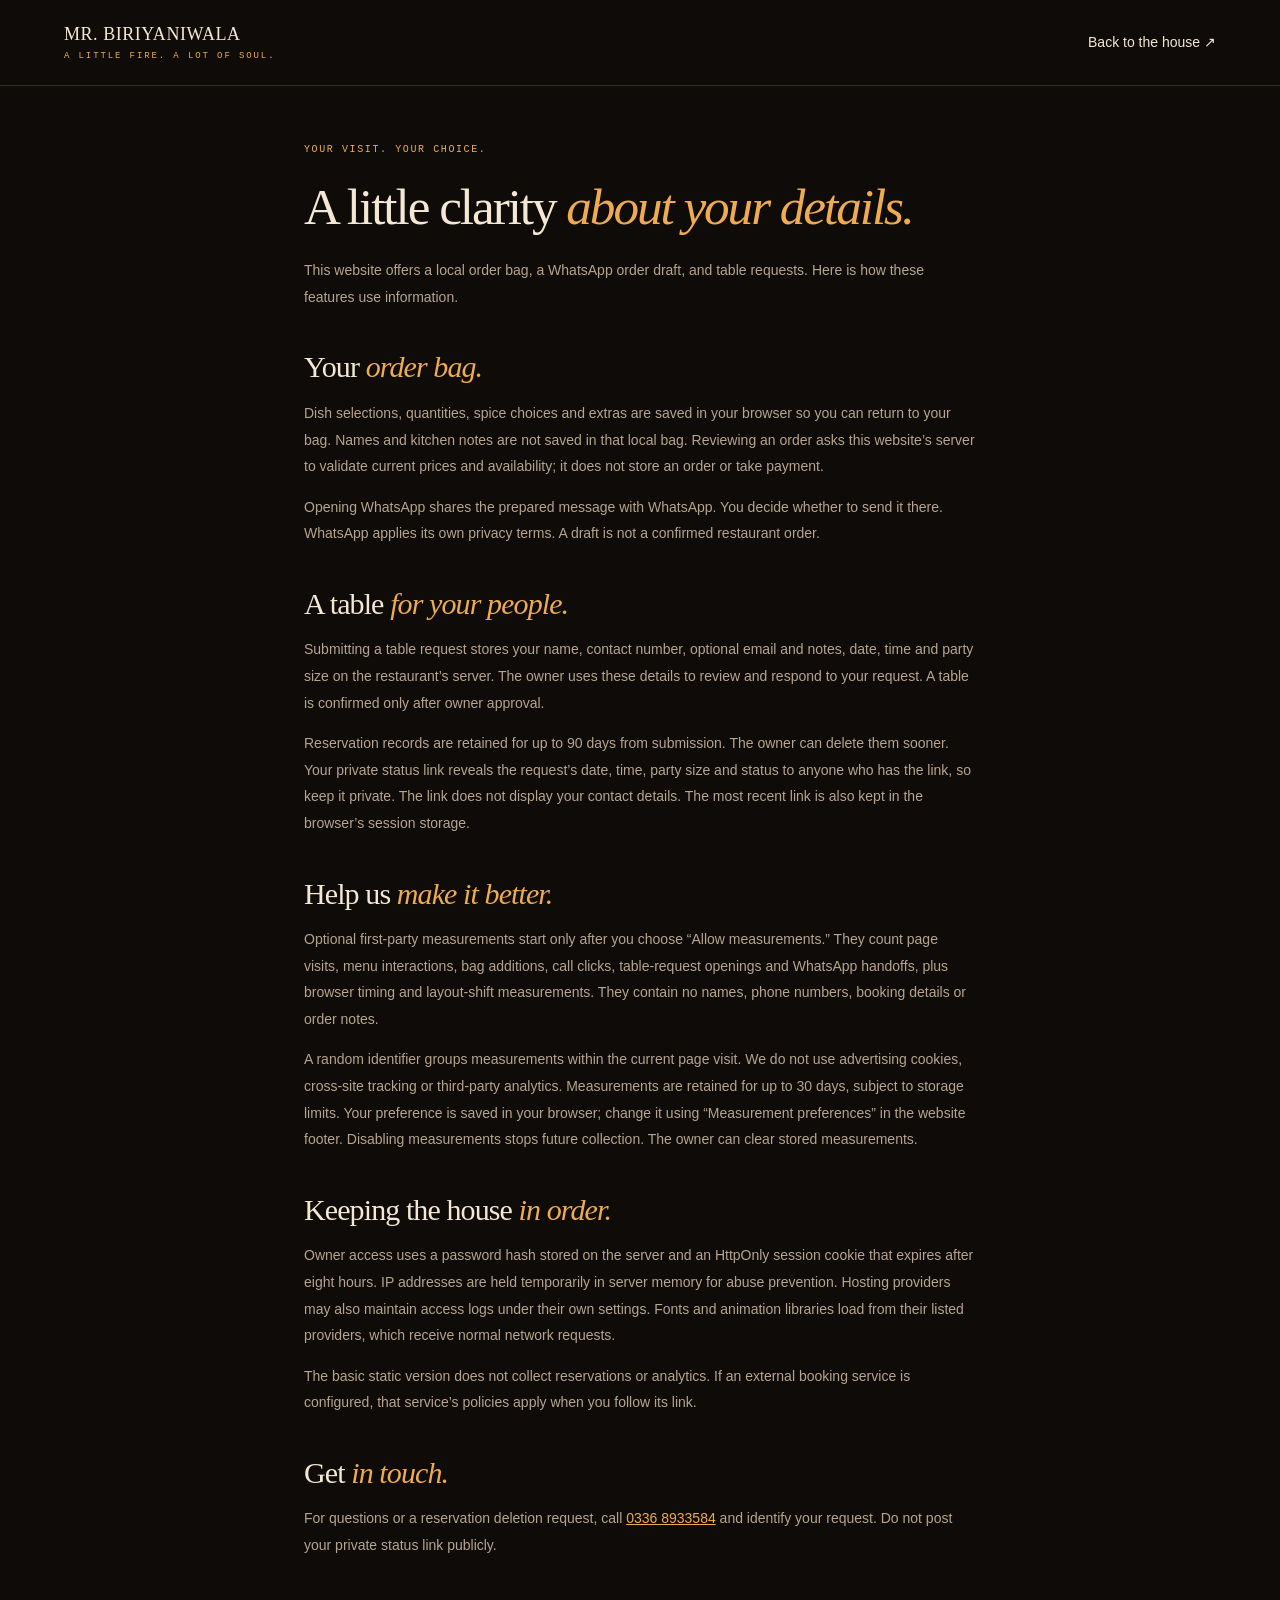
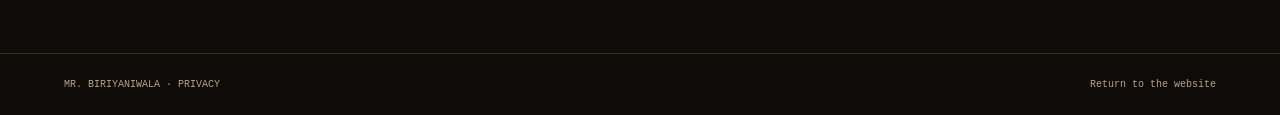
<file: privacy.html>
<!doctype html><html lang="en"><head><meta charset="utf-8"><meta name="viewport" content="width=device-width,initial-scale=1"><title>Privacy — Mr. Biriyaniwala</title><link rel="stylesheet" href="css/admin.css"></head><body><header class="desk-header"><a class="desk-brand" href="/">MR. BIRIYANIWALA <span>A LITTLE FIRE. A LOT OF SOUL.</span></a><a href="/">Back to the house ↗</a></header><main class="privacy-copy"><span class="eyebrow">YOUR VISIT. YOUR CHOICE.</span><h1>A little clarity <em>about your details.</em></h1><p>This website offers a local order bag, a WhatsApp order draft, and table requests. Here is how these features use information.</p><h2>Your <em>order bag.</em></h2><p>Dish selections, quantities, spice choices and extras are saved in your browser so you can return to your bag. Names and kitchen notes are not saved in that local bag. Reviewing an order asks this website’s server to validate current prices and availability; it does not store an order or take payment.</p><p>Opening WhatsApp shares the prepared message with WhatsApp. You decide whether to send it there. WhatsApp applies its own privacy terms. A draft is not a confirmed restaurant order.</p><h2>A table <em>for your people.</em></h2><p>Submitting a table request stores your name, contact number, optional email and notes, date, time and party size on the restaurant’s server. The owner uses these details to review and respond to your request. A table is confirmed only after owner approval.</p><p>Reservation records are retained for up to 90 days from submission. The owner can delete them sooner. Your private status link reveals the request’s date, time, party size and status to anyone who has the link, so keep it private. The link does not display your contact details. The most recent link is also kept in the browser’s session storage.</p><h2>Help us <em>make it better.</em></h2><p>Optional first-party measurements start only after you choose “Allow measurements.” They count page visits, menu interactions, bag additions, call clicks, table-request openings and WhatsApp handoffs, plus browser timing and layout-shift measurements. They contain no names, phone numbers, booking details or order notes.</p><p>A random identifier groups measurements within the current page visit. We do not use advertising cookies, cross-site tracking or third-party analytics. Measurements are retained for up to 30 days, subject to storage limits. Your preference is saved in your browser; change it using “Measurement preferences” in the website footer. Disabling measurements stops future collection. The owner can clear stored measurements.</p><h2>Keeping the house <em>in order.</em></h2><p>Owner access uses a password hash stored on the server and an HttpOnly session cookie that expires after eight hours. IP addresses are held temporarily in server memory for abuse prevention. Hosting providers may also maintain access logs under their own settings. Fonts and animation libraries load from their listed providers, which receive normal network requests.</p><p>The basic static version does not collect reservations or analytics. If an external booking service is configured, that service’s policies apply when you follow its link.</p><h2>Get <em>in touch.</em></h2><p>For questions or a reservation deletion request, call <a href="tel:03368933584">0336 8933584</a> and identify your request. Do not post your private status link publicly.</p></main><footer>MR. BIRIYANIWALA · PRIVACY<a href="/">Return to the website</a></footer></body></html>
</file>
<file: css/admin.css>
:root{color-scheme:dark;--bg:#0e0b08;--panel:#19130e;--line:#3b2c20;--cream:#f4e8d5;--muted:#b7a58f;--gold:#efab50}*{box-sizing:border-box}body{margin:0;background:var(--bg);color:var(--cream);font:14px/1.6 Arial,sans-serif}a{color:inherit;text-decoration:none}button,input,select,textarea{font:inherit}button,a,input,select,textarea{touch-action:manipulation}button{cursor:pointer;padding:11px 16px;border:1px solid #725438;border-radius:3px;background:transparent;color:var(--cream);min-height:44px}button:hover{background:#332317}button:disabled{opacity:.5;cursor:wait}input,select,textarea{background:#100c09;color:var(--cream);border:1px solid #614b36;border-radius:3px;padding:11px;width:100%;min-height:44px}input[type=checkbox]{width:18px;min-height:18px;accent-color:var(--gold)}input:focus-visible,textarea:focus-visible,select:focus-visible,button:focus-visible,a:focus-visible{outline:2px solid var(--gold);outline-offset:3px}label{display:block;color:var(--muted);font-size:12px}label input,label textarea,label select{display:block;margin-top:6px}textarea{resize:vertical}p{color:var(--muted)}h1,h2,h3{font-family:Georgia,serif;font-weight:400;line-height:1.15}h1{font-size:clamp(34px,4vw,56px);letter-spacing:-.04em;margin:20px 0}h2{font-size:30px;letter-spacing:-.03em;margin:15px 0}h3{font-size:24px}em{color:var(--gold);font-weight:400}.eyebrow{font:10px monospace;letter-spacing:.16em;color:var(--gold)}.desk-header{border-bottom:1px solid var(--line);padding:24px 5vw;display:flex;align-items:center;justify-content:space-between;gap:20px}.desk-brand{font:18px Georgia,serif;letter-spacing:.03em}.desk-brand span{display:block;color:var(--gold);font:9px monospace;letter-spacing:.21em;margin-top:6px}.desk-header>div{display:flex;align-items:center;gap:25px;font-size:12px}main{max-width:1440px;margin:auto;padding:50px 5vw 80px}.auth-panel{max-width:500px;margin:5vh auto 10vh}.auth-panel label{margin:30px 0 15px}.primary{background:var(--gold);border-color:var(--gold);color:#1d1208;font-weight:600}.primary:hover{background:#ffc674}.heading,.panel-heading{display:flex;align-items:center;justify-content:space-between;gap:25px}.panel-heading p{max-width:650px;font-size:13px}.desk-tabs{display:flex;gap:8px;border-bottom:1px solid var(--line);margin:30px 0;overflow:auto}.desk-tabs button{border:0;border-bottom:2px solid transparent;border-radius:0;white-space:nowrap;padding:16px 20px;color:var(--muted)}.desk-tabs button[aria-current]{border-color:var(--gold);color:var(--gold);background:#21180e}.desk-tabs b{font:11px monospace;margin-left:6px}.stats-grid{display:grid;grid-template-columns:repeat(4,1fr);gap:14px}.stat{padding:24px;background:var(--panel);border:1px solid var(--line)}.stat span{font-size:11px;color:var(--muted)}.stat strong{display:block;font:38px Georgia,serif;color:var(--gold);margin-top:10px}.stat small{font-size:10px;color:var(--muted)}.overview-grid{display:grid;grid-template-columns:1.35fr 1fr;gap:20px}.panel{padding:28px;border:1px solid var(--line);background:var(--panel);margin-top:22px}.panel>p{font-size:12px}.visit-chart{height:180px;display:flex;align-items:stretch;gap:8px;margin:30px 0 10px;border-bottom:1px solid var(--line)}.chart-column{flex:1;display:flex;align-items:flex-end;justify-content:center;gap:2px;position:relative;padding-bottom:25px}.chart-column i{width:35%;background:var(--gold);min-height:2px}.chart-column i+ i{background:#956044}.chart-column span{position:absolute;bottom:3px;font:9px monospace;color:var(--muted)}.chart-key{color:var(--gold)!important}.chart-key span{color:#b48061;margin-left:20px}.metric{display:flex;justify-content:space-between;padding:14px 0;border-bottom:1px solid var(--line);font-size:12px}.metric strong{color:var(--gold);font-family:monospace}.integration-list{display:flex;gap:14px;flex-wrap:wrap}.integration-list span{border:1px solid var(--line);padding:10px 15px;font-size:12px}.danger{color:#f0a68e}.notice{padding:12px 16px;background:#2b2112;border:1px solid #76542f}.notice:empty{display:none}.error{color:#ffad92}.actions{display:flex;gap:10px;flex-wrap:wrap}.menu-toolbar{display:flex;align-items:end;justify-content:space-between;margin:25px 0;color:var(--muted);font-size:11px}.menu-toolbar label{width:min(400px,70%)}.dish-editor{padding:25px;background:var(--panel);border:1px solid var(--line);margin-bottom:12px}.dish-editor summary{cursor:pointer;display:flex;align-items:center;justify-content:space-between;gap:15px;font:22px Georgia,serif}.dish-editor summary span{font:11px monospace;color:var(--gold)}.dish-fields{display:grid;grid-template-columns:2fr 1fr 1fr;gap:18px;margin-top:25px}.wide{grid-column:1/-1}.checks{display:flex;gap:22px;flex-wrap:wrap;align-items:center;margin:22px 0}.checks label{display:flex;align-items:center;gap:8px}.checks input{margin:0}.settings-grid{display:grid;grid-template-columns:1fr 1fr;gap:20px}.hour-row{display:grid;grid-template-columns:110px 80px 1fr 1fr;gap:15px;align-items:center;margin:15px 0;max-width:700px}.hour-row>label:first-of-type{display:flex;align-items:center;gap:8px}.hour-row input[type=checkbox]{margin:0}.reservation-card{padding:26px;background:var(--panel);border:1px solid var(--line);margin:16px 0}.reservation-head{display:flex;justify-content:space-between;align-items:center;gap:20px}.reservation-card h3{margin:5px 0}.reservation-card p{font-size:13px;white-space:pre-line;overflow-wrap:anywhere}.reservation-card label{margin:15px 0;max-width:600px}.status{font:10px monospace;text-transform:uppercase;border:1px solid #775a36;padding:7px 12px;color:var(--gold)}.empty-state{padding:60px 30px;text-align:center;border:1px dashed var(--line);margin-top:20px}.empty-state h3{font-size:30px}.empty-state p{font-size:13px}footer{border-top:1px solid var(--line);padding:25px 5vw;color:var(--muted);font:10px monospace;display:flex;justify-content:space-between;gap:20px}[hidden]{display:none!important}.privacy-copy{max-width:800px}.privacy-copy h2{margin-top:40px}.privacy-copy p{line-height:1.9}.privacy-copy a{color:var(--gold);text-decoration:underline}@media(max-width:850px){.overview-grid{grid-template-columns:1fr}.stats-grid{grid-template-columns:repeat(2,1fr)}.panel-heading{display:block}.actions{margin:20px 0}.dish-fields{grid-template-columns:1fr 1fr}.dish-fields>label:first-child{grid-column:1/-1}}@media(max-width:520px){main{padding:35px 18px}.desk-header{padding:20px 18px}.desk-header>div{gap:10px}.desk-header a[target]{font-size:10px}.desk-brand{font-size:14px}.desk-tabs button{padding:13px 12px;font-size:12px}.stat{padding:18px}.stat strong{font-size:32px}.panel,.dish-editor,.reservation-card{padding:20px}.settings-grid{grid-template-columns:1fr}.hour-row{grid-template-columns:75px 65px 1fr 1fr;gap:7px;font-size:12px}.hour-row input{padding:5px;font-size:12px}.heading{display:block}.heading>button{margin-top:10px}.dish-fields{gap:15px}.chart-column span{font-size:8px}.visit-chart{gap:3px}input,select,textarea{font-size:16px}.reservation-head{align-items:flex-start}.reservation-head h3{font-size:23px}}
:root .sr-only{position:absolute;width:1px;height:1px;padding:0;margin:-1px;overflow:hidden;clip:rect(0,0,0,0);white-space:nowrap;border:0}
</file>
